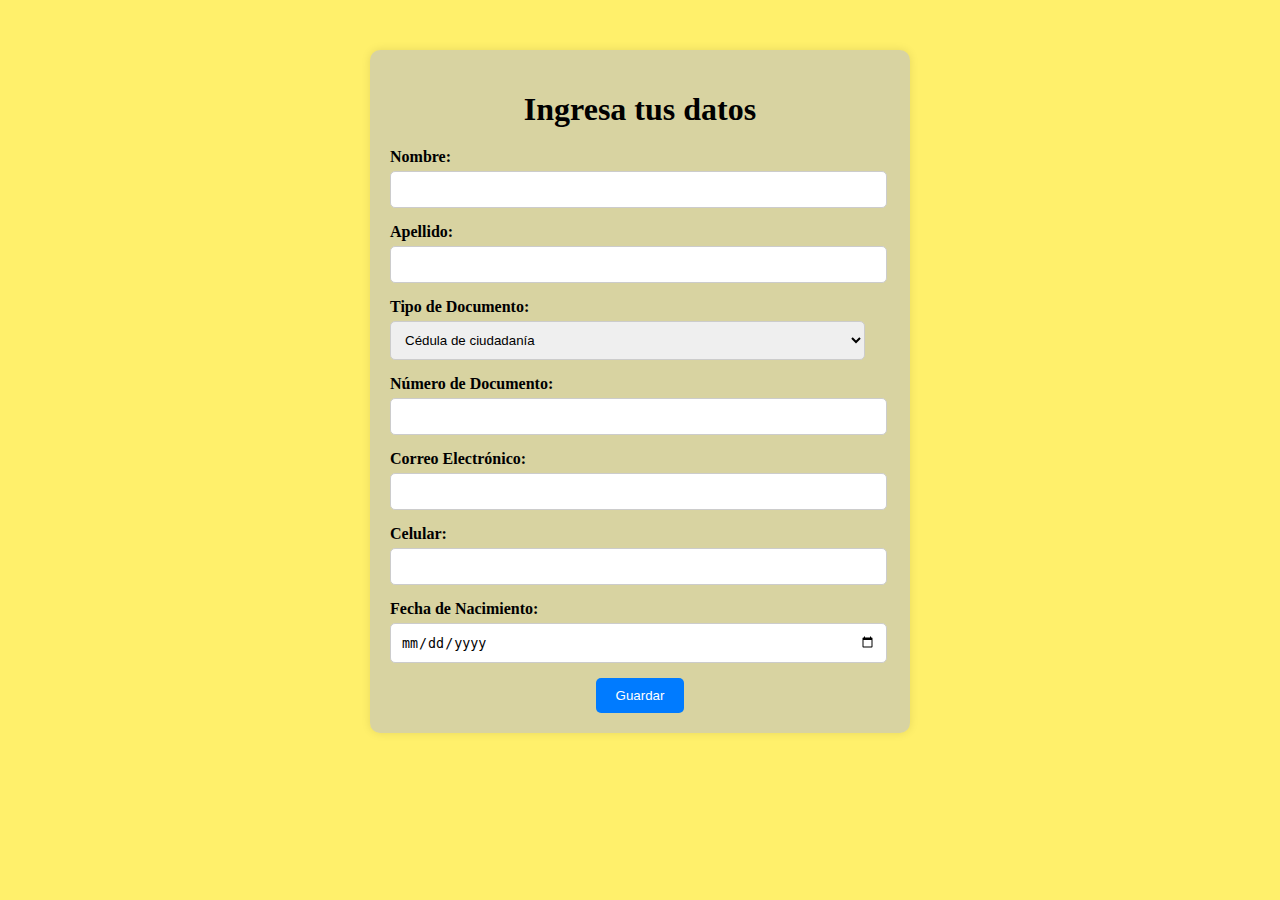
<file: Index/formulario.html>
<!DOCTYPE html>
<html lang="en">
  <head>
    <meta charset="UTF-8" />
    <meta name="viewport" content="width=device-width, initial-scale=1.0" />
    <link rel="stylesheet" href="estilo-formulario.css" />
    <link
      rel="icon"
      href="https://cdn-icons-png.flaticon.com/512/88/88450.png"
    />
    <title>Formulario</title>
  </head>
  <body>
    <div class="formulario">
      <h1>Ingresa tus datos</h1>
      <form id="miFormulario">
        <div class="columna">
          <div class="campo">
            <label for="nombre">Nombre:</label>
            <input type="text" id="nombre" name="nombre" required />
          </div>
          <div class="campo">
            <label for="apellido">Apellido:</label>
            <input type="text" id="apellido" name="apellido" required />
          </div>
          <div class="campo">
            <label for="tipoDocumento">Tipo de Documento:</label>
            <select id="tipoDocumento" name="tipoDocumento" required>
              <option value="dni">Cédula de ciudadanía</option>
              <option value="tarjeta">Tarjeta de identidad</option>
              <option value="extranjeria">Cédula de extranjería</option>
              <option value="pasaporte">Pasaporte</option>
            </select>
          </div>
          <div class="campo">
            <label for="numeroDocumento">Número de Documento:</label>
            <input
              type="text"
              id="numeroDocumento"
              name="numeroDocumento"
              inputmode="numeric"
              pattern="[0-9]+"
              title="Solo se permiten números"
              required
            />
          </div>
        </div>
        <div class="columna">
          <div class="campo">
            <label for="correo">Correo Electrónico:</label>
            <input type="email" id="correo" name="correo" required />
          </div>
          <div class="campo">
            <label for="celular">Celular:</label>
            <input
              type="tel"
              id="celular"
              name="celular"
              inputmode="numeric"
              pattern="[0-9]+"
              title="Solo se permiten números"
              required
            />
          </div>
          <div class="campo">
            <label for="fecha">Fecha de Nacimiento:</label>
            <input type="date" id="fecha" name="fecha" required />
          </div>
        </div>
        <div class="boton">
          <button type="submit">Guardar</button>
        </div>
      </form>
    </div>

    <div id="popup" class="popup">
      <div class="popup-content">
        <p>Datos guardados exitosamente</p>
      </div>
    </div>

    <script src="/JS/script-formulario.js"></script>
  </body>
</html>
</file>
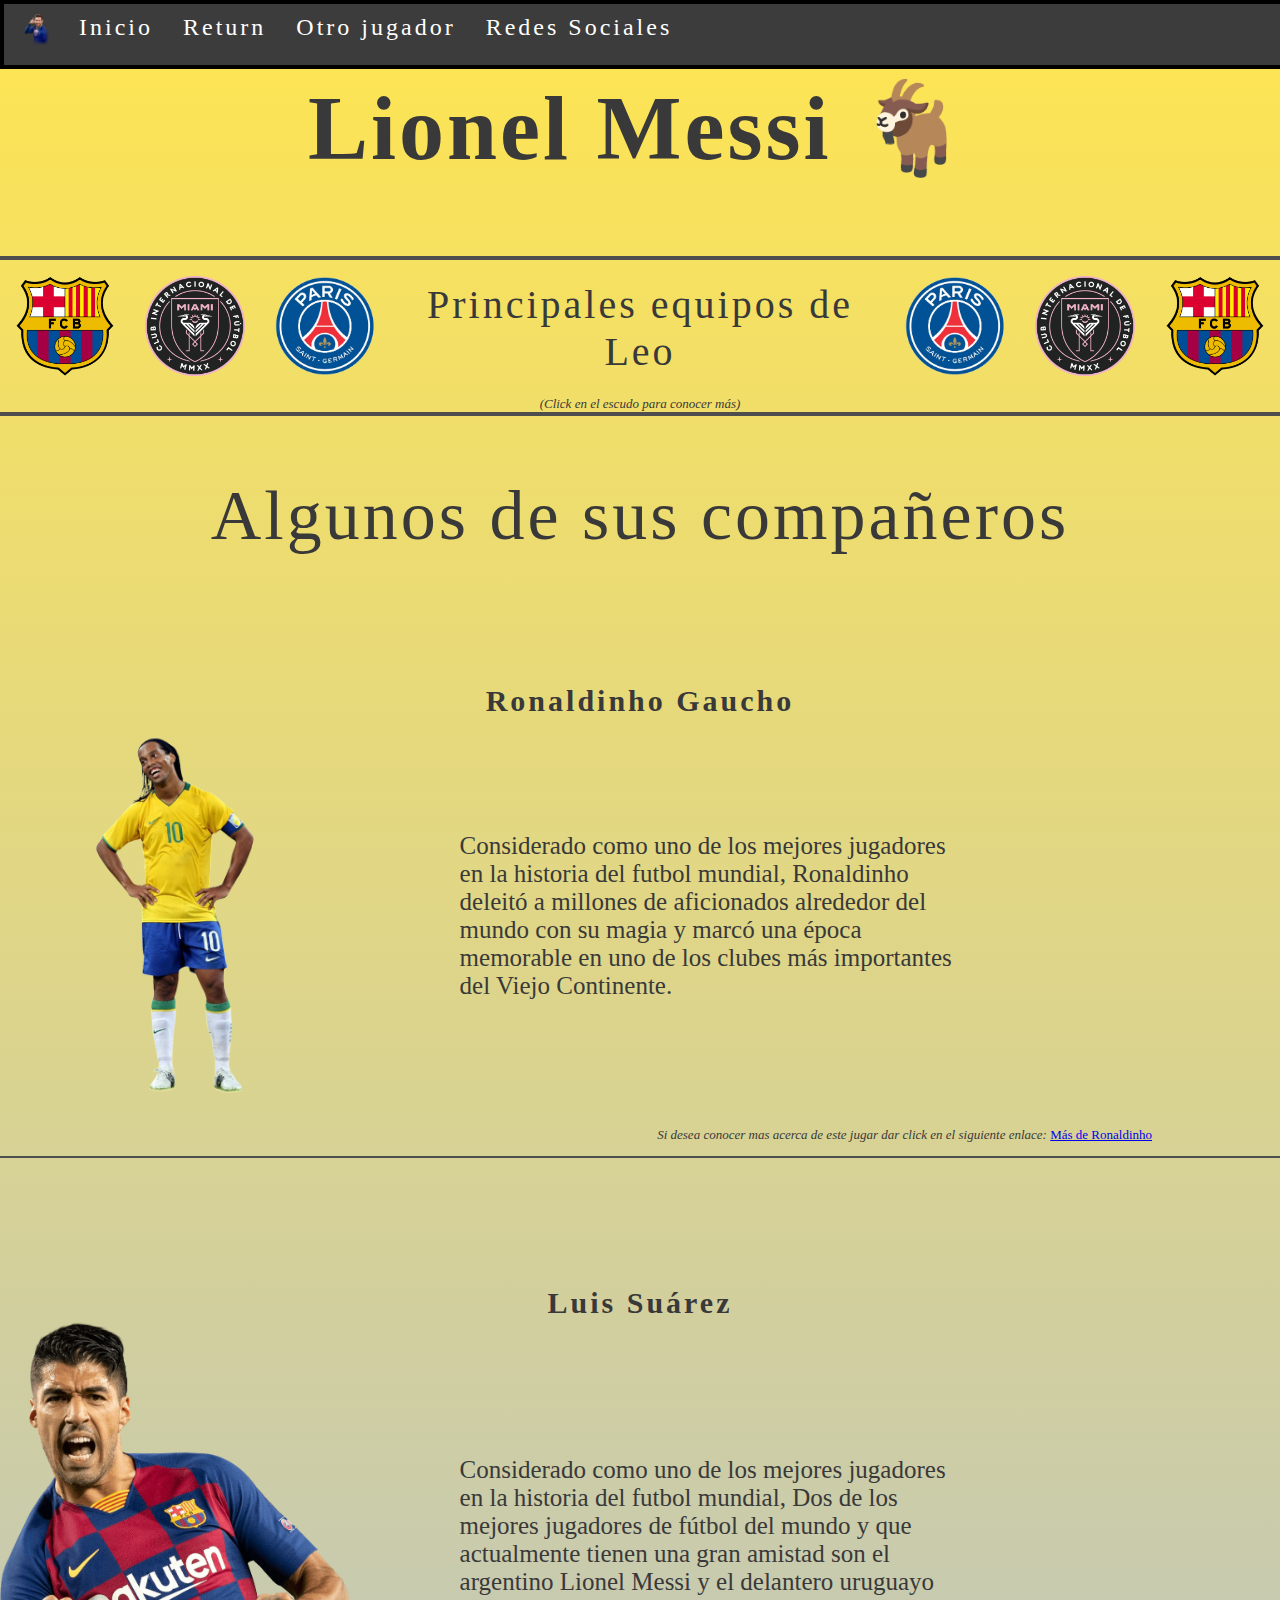
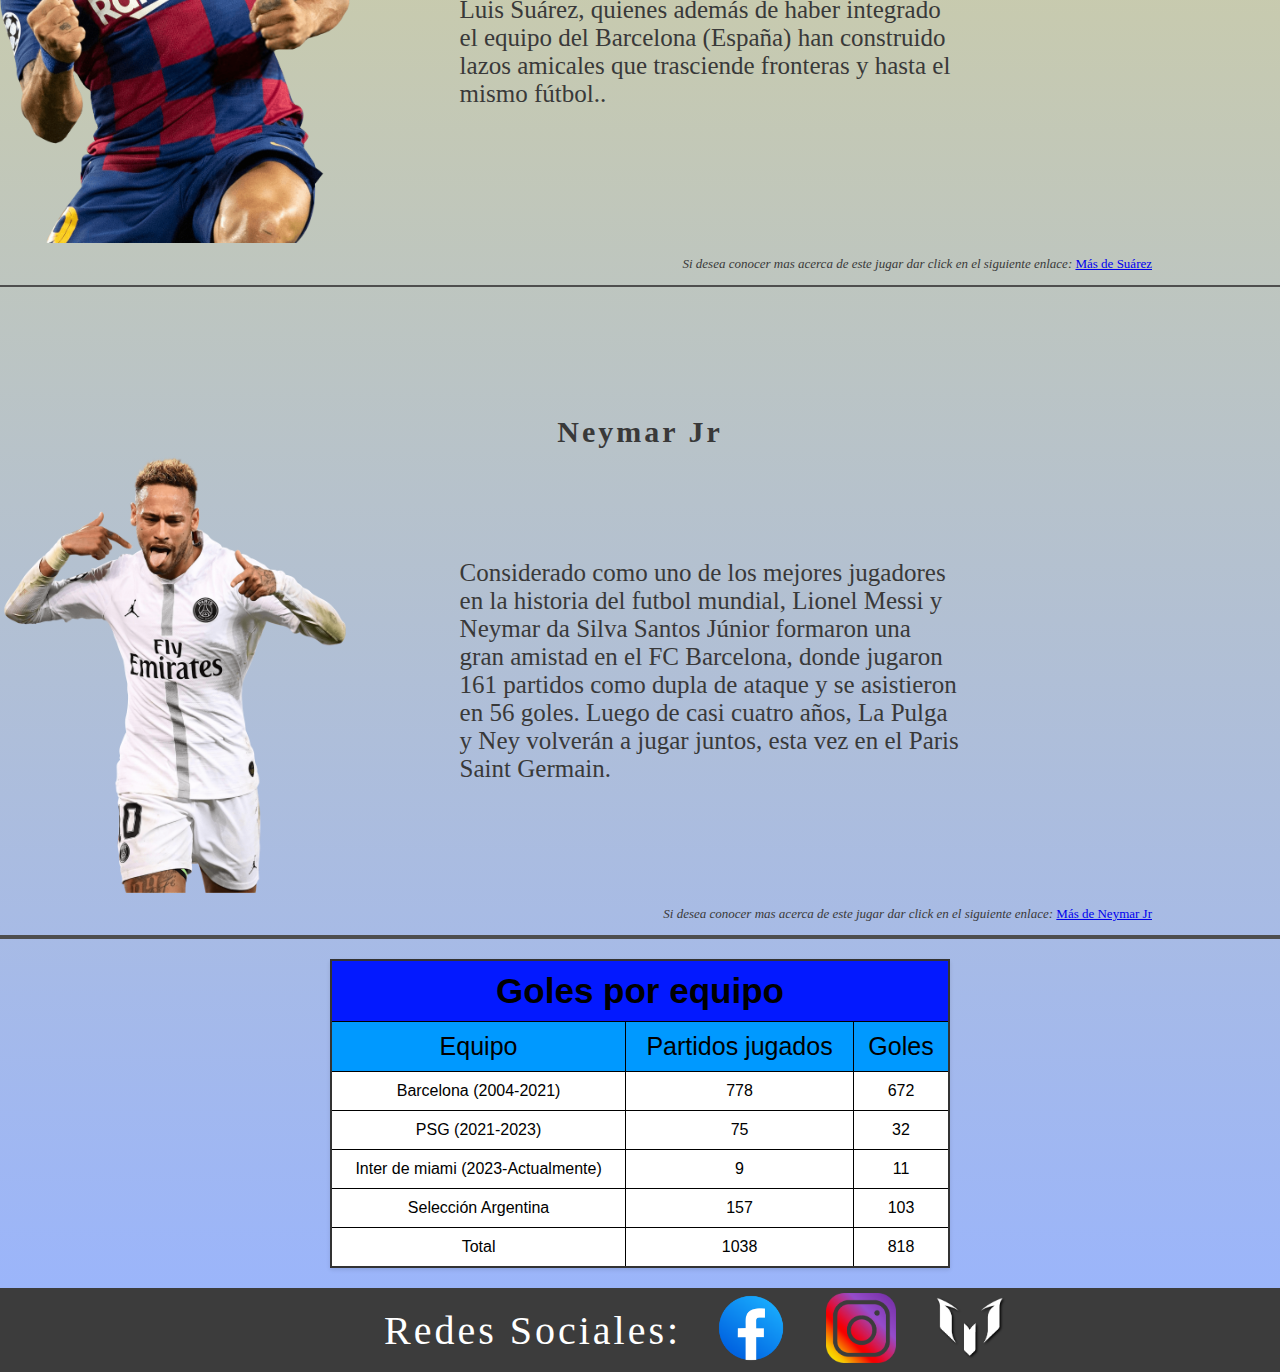
<file: Index/messi.html>
<!DOCTYPE html>
<html lang="es">
  <head>
    <meta charset="UTF-8" />
    <meta name="viewport" content="width=device-width, initial-scale=1.0" />
    <title>Messi</title>
    <link rel="icon" href="/Imagenes/logo.png" />
    <link rel="stylesheet" type="text/css" href="diseño-futbolistas.css" />
  </head>
  <body>
    <header class="navbar">
      <nav>
        <ul>
          <li>
            <a href="#home"
              ><img
                id="logo-navbar"
                src="/Imagenes/messipequeño.png"
                alt="Icono"
                class="icono-navbar"
            /></a>
          </li>
          <li><a href="#home">Inicio</a></li>
          <li><a href="opcion-jug-gal.html">Return</a></li>
          <li><a href="menu-jugadores.html">Otro jugador</a></li>
          <li><a href="#redes-sociales">Redes Sociales</a></li>
        </ul>
      </nav>
    </header>
    <section id="home">
      <h1 id="titulo">Lionel Messi 🐐</h1>
    </section>

    <div id="linea"></div>
    <!-- Divisor horizontal -->
    <div class="imagen-con-texto">
      <a href="https://www.fcbarcelona.es/es/" target="_blank">
        <img
          src="/Imagenes/barcelona.png"
          alt="FC Barcelona"
          title="FC Barcelona"
        />
      </a>
      <a href="https://es.intermiamicf.com/" target="_blank">
        <img
          src="/Imagenes/Intermiamilogo.png"
          alt="Inter de miami"
          title="Inter de miami"
        />
      </a>
      <a href="https://es.psg.fr/" target="_blank">
        <img src="/Imagenes/psglogo.png" alt="PSG" title="PSG" />
      </a>
      <p id="equipos">Principales equipos de Leo</p>
      <a href="https://es.psg.fr/" target="_blank">
        <img src="/Imagenes/psglogo.png" alt="PSG" title="PSG" />
      </a>
      <a href="https://es.intermiamicf.com/" target="_blank">
        <img
          src="/Imagenes/Intermiamilogo.png"
          alt="Inter de miami"
          title="Inter de miami"
        />
      </a>
      <a href="https://www.fcbarcelona.es/es/" target="_blank">
        <img
          src="/Imagenes/barcelona.png"
          alt="FC Barcelona"
          title="FC Barcelona"
        />
      </a>
    </div>
    <p id="mas-info"><i>(Click en el escudo para conocer más)</i></p>
    <div id="linea"></div>
    <!-- Divisor horizontal -->
    <p id="jugadores">Algunos de sus compañeros</p>
    <p id="titulo-jugador">Ronaldinho Gaucho</p>
    <div class="contenedor-horizontal">
      <img src="/Imagenes/Ronaldinho.png" alt="Ronaldinho" title="Ronaldinho" />
      <p id="texto-ronaldinho">
        Considerado como uno de los mejores jugadores en la historia del futbol
        mundial, Ronaldinho deleitó a millones de aficionados alrededor del
        mundo con su magia y marcó una época memorable en uno de los clubes más
        importantes del Viejo Continente.
      </p>
    </div>
    <div>
      <p id="masinfo">
        <i
          >Si desea conocer mas acerca de este jugar dar click en el siguiente
          enlace:
        </i>
        <a href="https://es.wikipedia.org/wiki/Ronaldinho" target="_blank">
          Más de Ronaldinho
        </a>
      </p>
    </div>
    <div id="lineadelgada"></div>
    <!-- Divisor horizontal -->
    <p id="titulo-jugador">Luis Suárez</p>
    <div class="contenedor-horizontal">
      <img src="/Imagenes/LuisSuarez.png" alt="Suárez" title="Suarez" />
      <p id="texto-ronaldinho">
        Considerado como uno de los mejores jugadores en la historia del futbol
        mundial, Dos de los mejores jugadores de fútbol del mundo y que
        actualmente tienen una gran amistad son el argentino Lionel Messi y el
        delantero uruguayo Luis Suárez, quienes además de haber integrado el
        equipo del Barcelona (España) han construido lazos amicales que
        trasciende fronteras y hasta el mismo fútbol..
      </p>
    </div>
    <div>
      <p id="masinfo">
        <i
          >Si desea conocer mas acerca de este jugar dar click en el siguiente
          enlace:
        </i>
        <a
          href="https://es.wikipedia.org/wiki/Luis_Su%C3%A1rez_(futbolista)"
          target="_blank"
        >
          Más de Suárez
        </a>
      </p>
    </div>
    <div id="lineadelgada"></div>
    <!-- Divisor horizontal -->
    <p id="titulo-jugador">Neymar Jr</p>
    <div class="contenedor-horizontal">
      <img src="/Imagenes/Neymar.png" alt="Neymar Jr" title="Neymar Jr" />
      <p id="texto-ronaldinho">
        Considerado como uno de los mejores jugadores en la historia del futbol
        mundial, Lionel Messi y Neymar da Silva Santos Júnior formaron una gran
        amistad en el FC Barcelona, donde jugaron 161 partidos como dupla de
        ataque y se asistieron en 56 goles. Luego de casi cuatro años, La Pulga
        y Ney volverán a jugar juntos, esta vez en el Paris Saint Germain.
      </p>
    </div>
    <div>
      <p id="masinfo">
        <i
          >Si desea conocer mas acerca de este jugar dar click en el siguiente
          enlace:
        </i>
        <a href="https://es.wikipedia.org/wiki/Neymar" target="_blank">
          Más de Neymar Jr
        </a>
      </p>
    </div>

    <div id="linea"></div>
    <div class="tabla-container">
      <table class="tabla">
        <thead>
          <tr>
            <th colspan="5">Goles por equipo</th>
          </tr>
        </thead>
        <tbody>
          <tr>
            <td>Equipo</td>
            <td>Partidos jugados</td>
            <td>Goles</td>
          </tr>
          <tr>
            <td>Barcelona (2004-2021)</td>
            <td>778</td>
            <td>672</td>
          </tr>
          <tr>
            <td>PSG (2021-2023)</td>
            <td>75</td>
            <td>32</td>
          </tr>
          <tr>
            <td>Inter de miami (2023-Actualmente)</td>
            <td>9</td>
            <td>11</td>
          </tr>
          <tr>
            <td>Selección Argentina</td>
            <td>157</td>
            <td>103</td>
          </tr>
          <tr>
            <td>Total</td>
            <td>1038</td>
            <td>818</td>
          </tr>
        </tbody>
      </table>
    </div>
    <div class="redes">
      <p id="titulo-redes">Redes Sociales:</p>
      <a href="https://www.facebook.com/leomessi/?locale=es_LA" target="_blank">
        <img src="/Imagenes/logofacebook.png" alt="Facebook - Messi" />
      </a>
      <a href="https://www.instagram.com/leomessi/" target="_blank">
        <img src="/Imagenes/Instagramlogo.png" alt="Instagram - Messi" />
      </a>
      <a href="https://messi.com/" target="_blank">
        <img src="/Imagenes/logo.png" alt="Facebook - Messi" />
      </a>
      <section id="redes-sociales"></section>
    </div>
  </body>
</html>
</file>
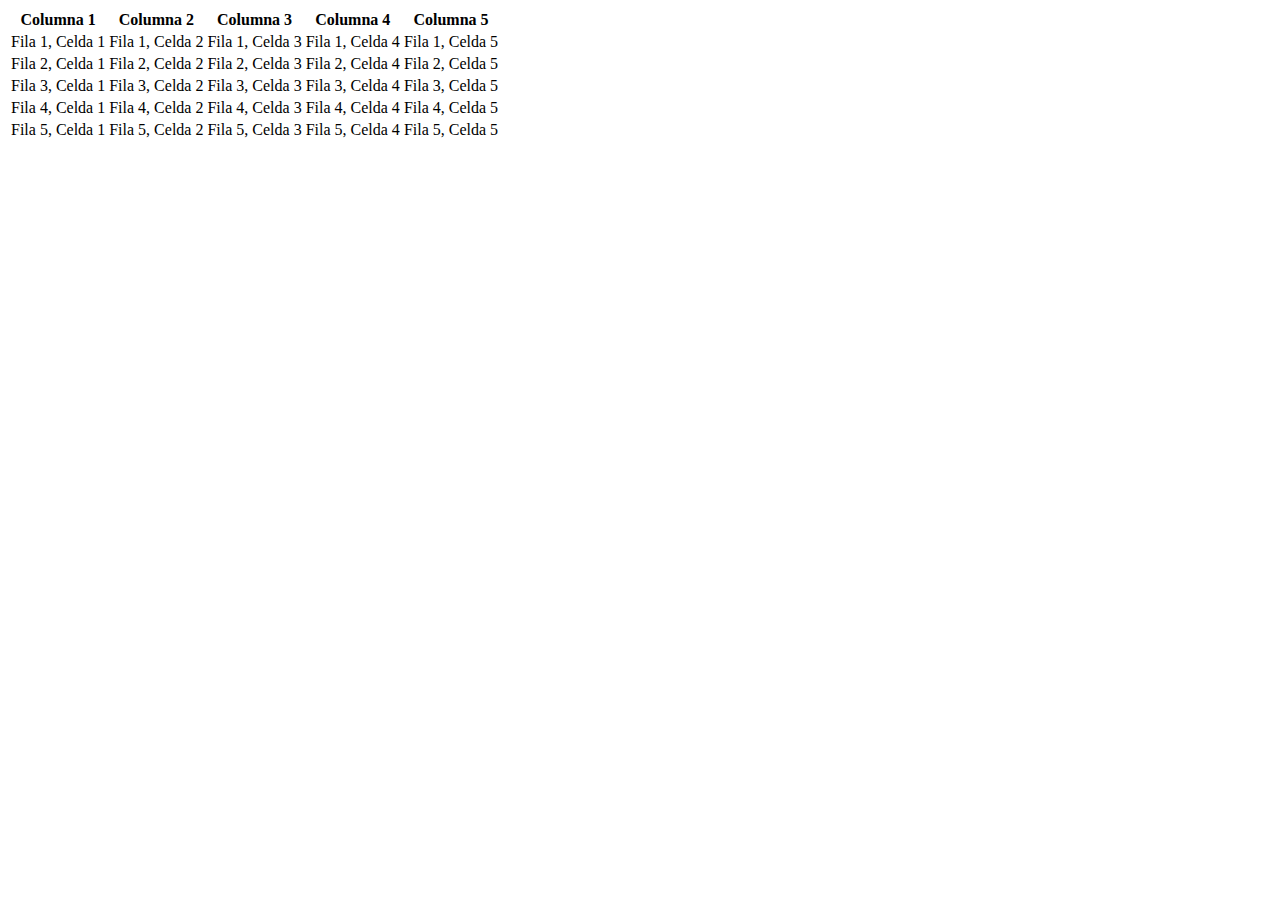
<file: Index/tabla.html>
<!DOCTYPE html>
<html lang="en">
<head>
    <meta charset="UTF-8">
    <meta name="viewport" content="width=device-width, initial-scale=1.0">
    <title>Tablas</title>
</head>
<body>
    <div id="linea"></div>
    <div class="div-custom-table">
      <table class="custom-table">
        <tr>
          <th>Columna 1</th>
          <th>Columna 2</th>
          <th>Columna 3</th>
          <th>Columna 4</th>
          <th>Columna 5</th>
        </tr>
        <tr>
          <td>Fila 1, Celda 1</td>
          <td>Fila 1, Celda 2</td>
          <td>Fila 1, Celda 3</td>
          <td>Fila 1, Celda 4</td>
          <td>Fila 1, Celda 5</td>
        </tr>
        <tr>
          <td>Fila 2, Celda 1</td>
          <td>Fila 2, Celda 2</td>
          <td>Fila 2, Celda 3</td>
          <td>Fila 2, Celda 4</td>
          <td>Fila 2, Celda 5</td>
        </tr>
        <tr>
          <td>Fila 3, Celda 1</td>
          <td>Fila 3, Celda 2</td>
          <td>Fila 3, Celda 3</td>
          <td>Fila 3, Celda 4</td>
          <td>Fila 3, Celda 5</td>
        </tr>
        <tr>
          <td>Fila 4, Celda 1</td>
          <td>Fila 4, Celda 2</td>
          <td>Fila 4, Celda 3</td>
          <td>Fila 4, Celda 4</td>
          <td>Fila 4, Celda 5</td>
        </tr>
        <tr>
          <td>Fila 5, Celda 1</td>
          <td>Fila 5, Celda 2</td>
          <td>Fila 5, Celda 3</td>
          <td>Fila 5, Celda 4</td>
          <td>Fila 5, Celda 5</td>
        </tr>
      </table>
    </div>
</body>
</html>
</file>
<file: Index/estilo-formulario.css>
body {
    margin: 0;
    padding: 0;
    font-family: "Comic Sans MS";
    background-color: #ffe60094;
}

.formulario {
    background-color: #c2c2c2a1;
    max-width: 500px;
    margin: 50px auto;
    padding: 20px;
    border-radius: 10px;
    box-shadow: 0px 0px 10px rgba(0, 0, 0, 0.1);
}

h1 {
    text-align: center;
    margin-bottom: 20px;
}

.campo {
    margin-bottom: 15px;
}

label {
    display: block;
    margin-bottom: 5px;
    font-weight: bold;
}

input, select {
    width: 95%;
    padding: 10px;
    border: 1px solid #ccc;
    border-radius: 5px;
}

.boton {
    text-align: center;
}

button {
    padding: 10px 20px;
    background-color: #007bff;
    color: #fff;
    border: none;
    border-radius: 5px;
    cursor: pointer;
    transition: background-color 0.3s;
}

button:hover {
    background-color: #0056b3;
}
/* Estilos para el mensaje emergente (popup) */
.popup {
    display: none;
    position: fixed;
    top: 0;
    left: 0;
    width: 100%;
    height: 100%;
    background-color: rgba(0, 0, 0, 0.5);
    z-index: 1000;
}

.popup-content {
    position: absolute;
    top: 50%;
    left: 50%;
    transform: translate(-50%, -50%);
    background-color: #fff;
    padding: 20px;
    border-radius: 5px;
    box-shadow: 0px 0px 10px rgba(0, 0, 0, 0.3);
    text-align: center;
}
</file>
<file: Index/diseño-futbolistas.css>
/* DISEÑO PAGINA DE FUTBOLISTAS */

#titulo {
    color: #393939;
    font-size: 90px; /* tamaño de la fuente */
    text-align: center; /* alineacion del texto */
    margin: 2%;
    padding: 50px;
    font-weight: bold; /* negrilla */
    font-family: "Comic Sans MS"; /* tipo de fuente */
    letter-spacing: 3px; /* Espacio entre las letras */
}
body {
    background: linear-gradient(to bottom, #ffe551, rgba(0, 68, 255, 0.404)); /* Colores degradados */
    margin: 0;
    padding: 0;
}

#linea {
    border-bottom: 4px solid #4e4e4e; /* Línea divisoria  */
    margin: 0px 0; /* Espacio antes y después de la línea */
}

.navbar {
    background-color: #3C3C3C; /* Color de fondo de la barra de navegación */
    font-size: 24px; /* tamaño de la fuente */
    color: #CCCCCC; /* Color del texto en la barra de navegación */
    padding: 10px 0; /* Espacio interno en la barra de navegación */
    font-family: "Comic Sans MS";
    border: 4px solid black; /* Agrega un borde inferior de 2px con el color verde (#99cc00) */
    letter-spacing: 3px; /* Espacio entre las letras */
    position: fixed;
    top: 0;
    left: 0;
    width: 100%;
    z-index: 1000; /* Asegura que la navbar esté encima de otros elementos */
}

.navbar nav ul {
    list-style: none;
    text-align: left;
    margin: 0;
    padding: 0;
    display: flex;
}

.navbar nav ul li {
    display: inline-block;
    margin: 0 15px;
}

.navbar nav ul li a {
    text-decoration:none;
    color: white;
    transition: color 0.3s;
}

.navbar nav ul li a:hover {
    color: #99cc00; /* Cambia el color al pasar el cursor sobre los enlaces */
}
#logo-navbar  {
    width: 30px; /* Ajusta el tamaño según lo necesites */
    height: auto;
}
#equipos {
    color: #393939;
    font-size: 40px; /* tamaño de la fuente */
    text-align: center; /* alineacion del texto */
    margin-top: 0px; /* margen superior  */
    margin-bottom: 0px;  /* margen inferior */
    font-family: "Comic Sans MS"; /* tipo de fuente */
    letter-spacing: 3px; /* Espacio entre las letras */
    
}
.imagen-con-texto {
    display: flex;
    align-items: center;
    margin-bottom: 0px; /* Agrega espacio debajo del contenedor */
}

.imagen-con-texto img {
    width: 100px; /* O un valor en píxeles o porcentaje */
    height: auto; /* Para mantener la proporción de la imagen */
    margin: 10px; /* Margen alrededor de la imagen */
    padding: 5px; /* Espaciado interno */
}
#mas-info {
    font-size: 13px; /* tamaño de la fuente */
    text-align: center; /* alineacion del texto */
    font-family: "Comic Sans MS"; /* tipo de fuente */
    margin: 0px; /* margen superior  */
    color: #393939;
}
#jugadores {
    color: #393939;
    font-size: 70px; /* tamaño de la fuente */
    text-align: center; /* alineacion del texto */
    margin-top: 60px; /* margen superior  */
    margin-bottom: 60px;  /* margen inferior */
    font-family: "Comic Sans MS"; /* tipo de fuente */
    letter-spacing: 3px; /* Espacio entre las letras */
}
.contenedor-horizontal {
    display: flex; /* Utiliza Flexbox para alinear horizontalmente los elementos */
    align-items: center; /* Alinea verticalmente los elementos al centro */
}

.contenedor-horizontal img {
    width: 350px; /* Ajusta el ancho de la imagen */
    margin-right: 20px; /* Agrega un espacio entre la imagen y el texto */
}
#texto-ronaldinho {
    color: #393939;
    margin-left: 7%;
    margin-right: 25%;
    font-size: 25px; /* tamaño de la fuente */
    font-family: "Comic Sans MS"; /* tipo de fuente */
    
}
#masinfo {
    font-size: 13px; /* tamaño de la fuente */
    text-align: right; /* alineacion del texto */
    font-family: "Comic Sans MS"; /* tipo de fuente */
    margin-right: 10%; /* margen superior  */
    color: #393939;
}
#lineadelgada {
    border-bottom: 2px solid #4e4e4e; /* Línea divisoria  */
    margin: 10px 0; /* Espacio antes y después de la línea */
}
#titulo-jugador {
    color: #393939;
    font-size: 30px; /* tamaño de la fuente */
    text-align: center; /* alineacion del texto */
    margin-top: 10%; /* margen superior  */
    margin-bottom: 0;  /* margen inferior */
    font-family: "Comic Sans MS"; /* tipo de fuente */
    letter-spacing: 3px; /* Espacio entre las letras */
    font-weight: bold; /* negrilla */
}
.redes {
    display: flex;
    align-items: center;
    margin-bottom: 0px; /* Agrega espacio debajo del contenedor */
    background-color: #3C3C3C;
    
}

.redes img {
    width: 70px; /* O un valor en píxeles o porcentaje */
    height: auto; /* Para mantener la proporción de la imagen */
    margin-left: 30px; /* Margen alrededor de la imagen */
    padding: 5px; /* Espaciado interno */
}
#titulo-redes {
        color: white;
        font-size: 40px; /* tamaño de la fuente */
        text-align: left; /* alineacion del texto */
        margin-top: 0px; /* margen superior  */
        margin-bottom: 0px;  /* margen inferior */
        font-family: "Comic Sans MS"; /* tipo de fuente */
        letter-spacing: 3px; /* Espacio entre las letras */
        margin-left: 30%;  
}
.tabla-container {
    text-align: center;
    margin: 20px;
}
.tabla {
    border-collapse: collapse;
    width: 50%;
    background-color: #ffffff;
    box-shadow: 0 2px 4px rgba(0, 0, 0, 0.1);
    margin: 0 auto;
    font-family: Arial, Helvetica, sans-serif;
    border: 2px solid #333;
}
th, td {
    border: 1px solid #000000;
    padding: 10px;
    text-align: center;
}
th[colspan="5"] {
    background-color: #0400ffd5;
    font-size: 35px;
}
td:hover {
    background-color: #ff0000be;
}
tr:nth-child(1) {
    background-color: #0099ff; 
    font-size: 25px;
}
tr:nth-child(9) {
    background-color: #0099ff; 
    font-size: 25px;
}
.imagenes-cr7 {
    display: flex;
    justify-content: center; /* Centra horizontalmente */
    align-items: center; /* Centra verticalmente */
}

.imagenes-cr7 img {
    width: 250px; 
    margin: 10px;
}
</file>
